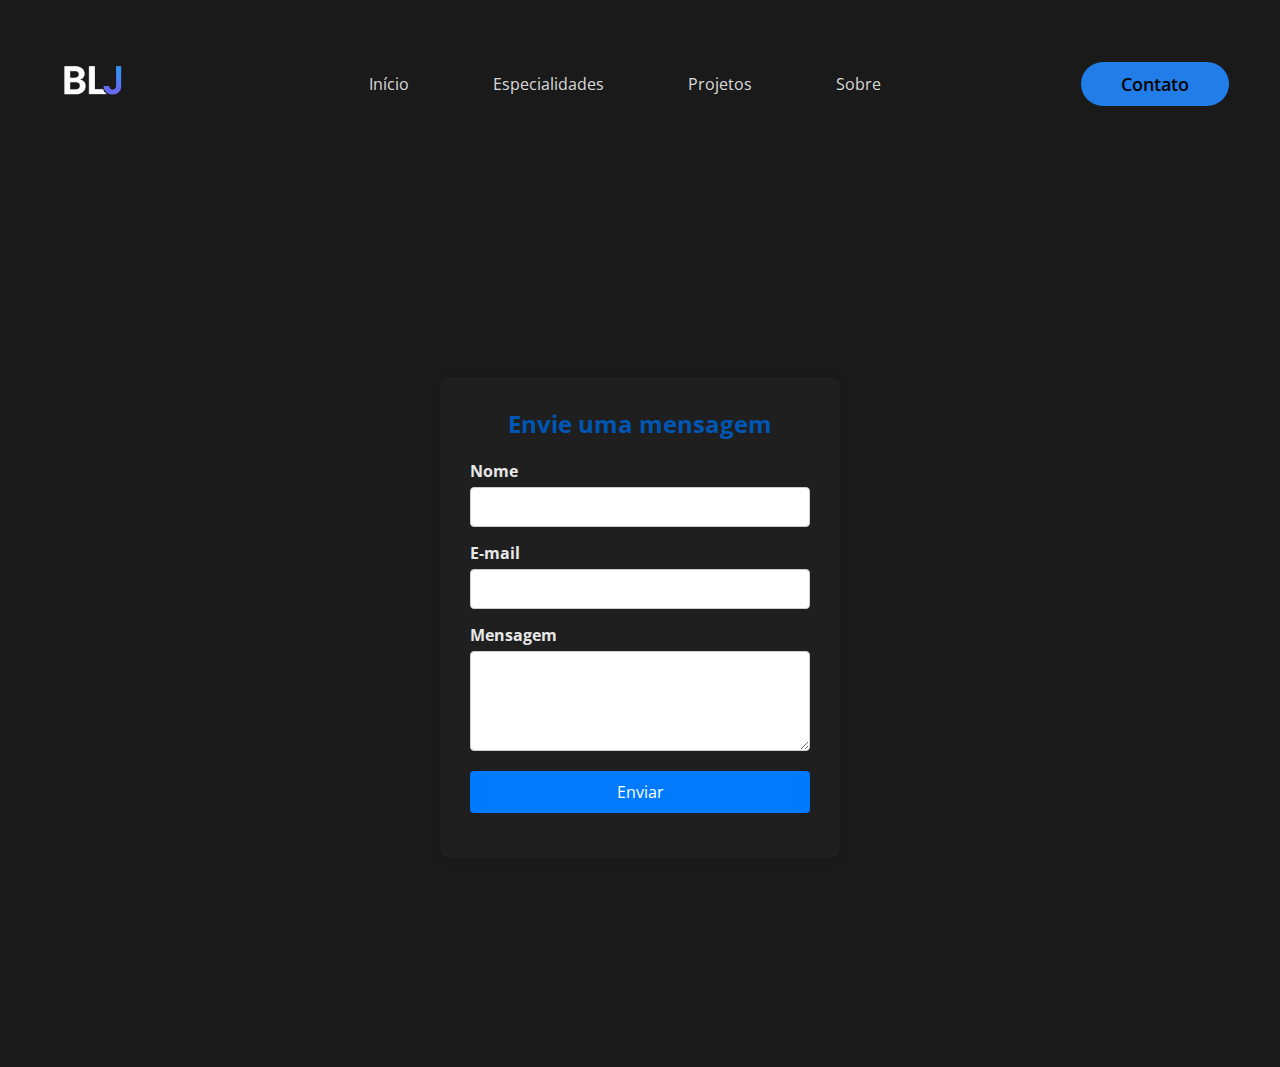
<file: contato.html>
<!DOCTYPE html>
<html lang="pt-BR">
  <head>
    <meta charset="UTF-8" />
    <meta name="viewport" content="width=device-width, initial-scale=1.0" />
    <title>Meu Portfólio</title>
    <link rel="stylesheet" href="style.css" />
    <script src="script.js"></script>
    <link rel="icon" type="image/png" href="images/logoaaaaa.png">
  </head>
  <body>
    <header>
      <div class="interface">
          <div class="logo">
              <a href="index.html">
                  <img src="images/logo.png" alt="Logo" width="70%">
              </a>
          </div>
          <nav class="menudesktop">
              <ul>
                  <li><a href="index.html">Início</a></li>
                  <li><a href="index.html#especialidades">Especialidades</a></li>
                  <li><a href="index.html#projetos">Projetos</a></li>
                  <li><a href="index.html#sobre">Sobre</a></li>
              </ul>
          </nav>
  
          <div class="btncontato">
              <a href="contato.html">
                  <button>Contato</button>
              </a>
          </div>
      </div>
    </header>

<section class="contato">
  <div class="container">
    <h2>Envie uma mensagem</h2>
    <form action="#" method="post">
      <div class="form-group">
        <label for="nome">Nome</label>
        <input type="text" id="nome" name="nome" required>
      </div>

      <div class="form-group">
        <label for="email">E-mail</label>
        <input type="email" id="email" name="email" required>
      </div>

      <div class="form-group">
        <label for="mensagem">Mensagem</label>
        <textarea id="mensagem" name="mensagem" required></textarea>
      </div>

      <div class="form-group">
        <button type="submit">Enviar</button>
      </div>
    </form>
  </div>
</section>
</body>
</html>
</file>
<file: style.css>
@font-face {
  font-family: opensans;
  src: url(fonts/OpenSans-VariableFont_wdth\,wght.ttf);
}
*{
    margin: 0;
    padding: 0;
    box-sizing: border-box;
    font-family: opensans;
}

body {
    background-color: rgb(26, 26, 26);
    height: 100vh;
  }
  
  .interface{
    max-width: 1280px;
    margin: 0 auto;
  }
    
  header {
    padding: 40px 4%;
    
  }
  
  header .interface{
    display: flex;
    align-items: center;
    justify-content: space-between;
  }

  header .logo{
    width: 10%;
  }

  header a{
    color: rgb(218, 218, 218);
    text-decoration: none;
    
  }
  
  header a:hover{
    color: #fff;
    transform: scale(1.08);
    transition: 2;
    
  }
  header nav ul{
    list-style-type: none;
    padding: 0 40px;
  }
  
  header nav ul li{
    display: inline-flex;
    padding: 0px 40px;
  
  }
  
  header .btncontato button{
    padding: 10px 40px;
    font-size: 18px;
    font-weight: 600;
    background-color: rgb(33, 126, 232);
    border: 0;
    border-radius: 30px;
    cursor: pointer;
  }
  
  header .btncontato button:hover{
    transition: .2;
    transform: scale(1.05);
    box-shadow: 0px 0px 10px rgb(32, 126, 232);
  }
  
  main{
    padding-top: 8rem;
  }
  main .textotopo{
    color: rgb(218, 218, 218);
  }
  .cornome{
    color: rgb(33, 126, 232);
    font-size: 32px;
    margin-bottom: 20px;
  }

  /* SECTOIN APRESENTAÇÃO */
  .imgcoding {
    align-items: center;
    width: 40%;
    flex: 1;
    background: no-repeat center center;
    background-size: cover;
}

  section .flex{
    display: flex;
    justify-content: space-between;
    align-items: center;
    gap: 15rem;
    scroll-margin-top: 20rem;
  }

 /* SECTION TECNOLOGIAS */
  .tecno {
    padding: 40px;

    text-align: center;
    padding-bottom: 15rem;
  }
  
  .textotec {
    font-size: 32px;
    margin-bottom: 20px;
    color: #e7e7e7;
    padding-top: 5rem;
    padding-bottom: 3rem;
  }
  
  .imgtecno {
    display: flex;
    flex-wrap: wrap;
    justify-content: center;
    gap: 20px;
  }
  
  .tec-box {
    background-color: rgb(31, 31, 31);
    border-radius: 12px;
    padding: 20px;
    width: 200px;
    box-shadow: 0 4px 10px rgba(0, 0, 0, 0.08);
    transition: transform 0.2s ease;
    display: flex;
    flex-direction: column;
    align-items: center;
  }
  
  .tec-box:hover {
    transform: translateY(-5px);
  }
  
  .teclogos {
    width: 80px;
    height: 80px;
    object-fit: contain;
    margin-bottom: 10px;
  }
  
  .cornome2 {
    font-weight: bold;
    font-size: 18px;
    color: rgb(33, 126, 232);
    margin: 5px 0;
  }
  
  .descricao {
    font-size: 14px;
    color: #696969;
  }

  /* SECTION FORMAÇÃO */


.formtitulo{
  display: block;
  text-align: center;
  font-size: 32px;
  margin-bottom: 20px;
  color: #e7e7e7;
  padding-top: 10rem;
  padding-bottom: 2rem;
}
.formacao {
  padding: 40px;
  color: #ffffff;
  max-width: 1000px;
  margin: auto;
  font-size: 15px;
  line-height: 1.6;
}

.card-formacao {
  background-color: rgb(31, 31, 31);
  border-radius: 10px;
  padding: 25px;
  margin-bottom: 3rem;
  box-shadow: 0 4px 10px rgba(0, 0, 0, 0.08);
  transition: transform 0.2s ease;
  justify-content: space-between;
}

.card-formacao:hover {
  transform: translateY(-5px);
}

.card-formacao h3 {
  color: rgba(255, 255, 255, 0.993);
  margin-bottom: 10px;
}

.card-formacao p {
  margin: 8px 0;
}
/*=============================
  Estilo para logos da formação
==============================*/
.card-formacao img {
  max-width: 150px;       /* Tamanho proporcional */
  height: auto;           /* Mantém proporção da imagem */
  display: block;         /* Necessário para centralizar */
  margin: 10px auto;      /* Espaço acima/abaixo e centraliza horizontalmente */
  user-select: none;
  -webkit-user-drag: none;
  pointer-events: none;
}
/* Agrupamento do título com logo */
.formacao-titulo {
  display: flex;
  align-items: center;
  gap: 10px; /* Espaço entre h3 e logo */
  margin-bottom: 10px;
}

/* Logo menor ao lado do título */
.formacao-titulo img {
  max-width: 150px;
  height: auto;
  user-select: none;
  -webkit-user-drag: none;
  pointer-events: none;
}

/*Projetos*/

.projects {
  display: flex;
  flex-direction: column;
  align-items: center;

}

.projtitle{
  color: rgb(33, 126, 232)
}
.carousel {
  display: flex;
  flex-direction: row;
  gap: 50px;
  padding: 100px 50px;
  flex-wrap: wrap;
}

.card-carousel {
  display: flex;
  width: 450px;
  background-color: rgb(31, 31, 31);
  flex-direction: column;
  border-radius: 20px;
  overflow: hidden;
  gap: 15px;
}

.card-carousel:hover {
  transform: translateY(-5px);
  transition: transform 0.2s;
}


.card-carousel img {
  width: 100%;
  height: 200px;
  object-fit: cover;
  display: block;
  object-fit: cover;
}

.card-carousel h3 {
  padding: 0 10px;
  font-size: 20px;
}

.card-carousel p {
  padding: 0 10px;
  font-size: 18px;
  color: dimgray;
}


/* PÁGINA CONTATO */

.contato{
  margin: 0;
  padding: 0;
  display: flex;
  align-items: center;
  justify-content: center;
  height: 100vh;
}

.container {
  background-color: rgb(31, 31, 31);
  padding: 30px;
  border-radius: 8px;
  box-shadow: 0 0 10px rgba(0,0,0,0.1);
  width: 100%;
  max-width: 400px;
  align-items: center;
  justify-content: center;
}

.container h2 {
  text-align: center;
  margin-bottom: 20px;
  color: #0056b3;
}

.form-group {
  margin-bottom: 15px;
  color: #e7e7e7;
}

.form-group label {
  display: block;
  margin-bottom: 5px;
  font-weight: bold;
}

.form-group input,
.form-group textarea {
  width: 100%;
  padding: 10px;
  box-sizing: border-box;
  border: 1px solid #ccc;
  border-radius: 4px;
}

.form-group textarea {
  resize: vertical;
  height: 100px;
}

.form-group button {
  width: 100%;
  padding: 10px;
  background-color: #007BFF;
  color: white;
  border: none;
  border-radius: 4px;
  font-size: 16px;
  cursor: pointer;
}

.form-group button:hover {
  background-color: #0056b3;
}
</file>
